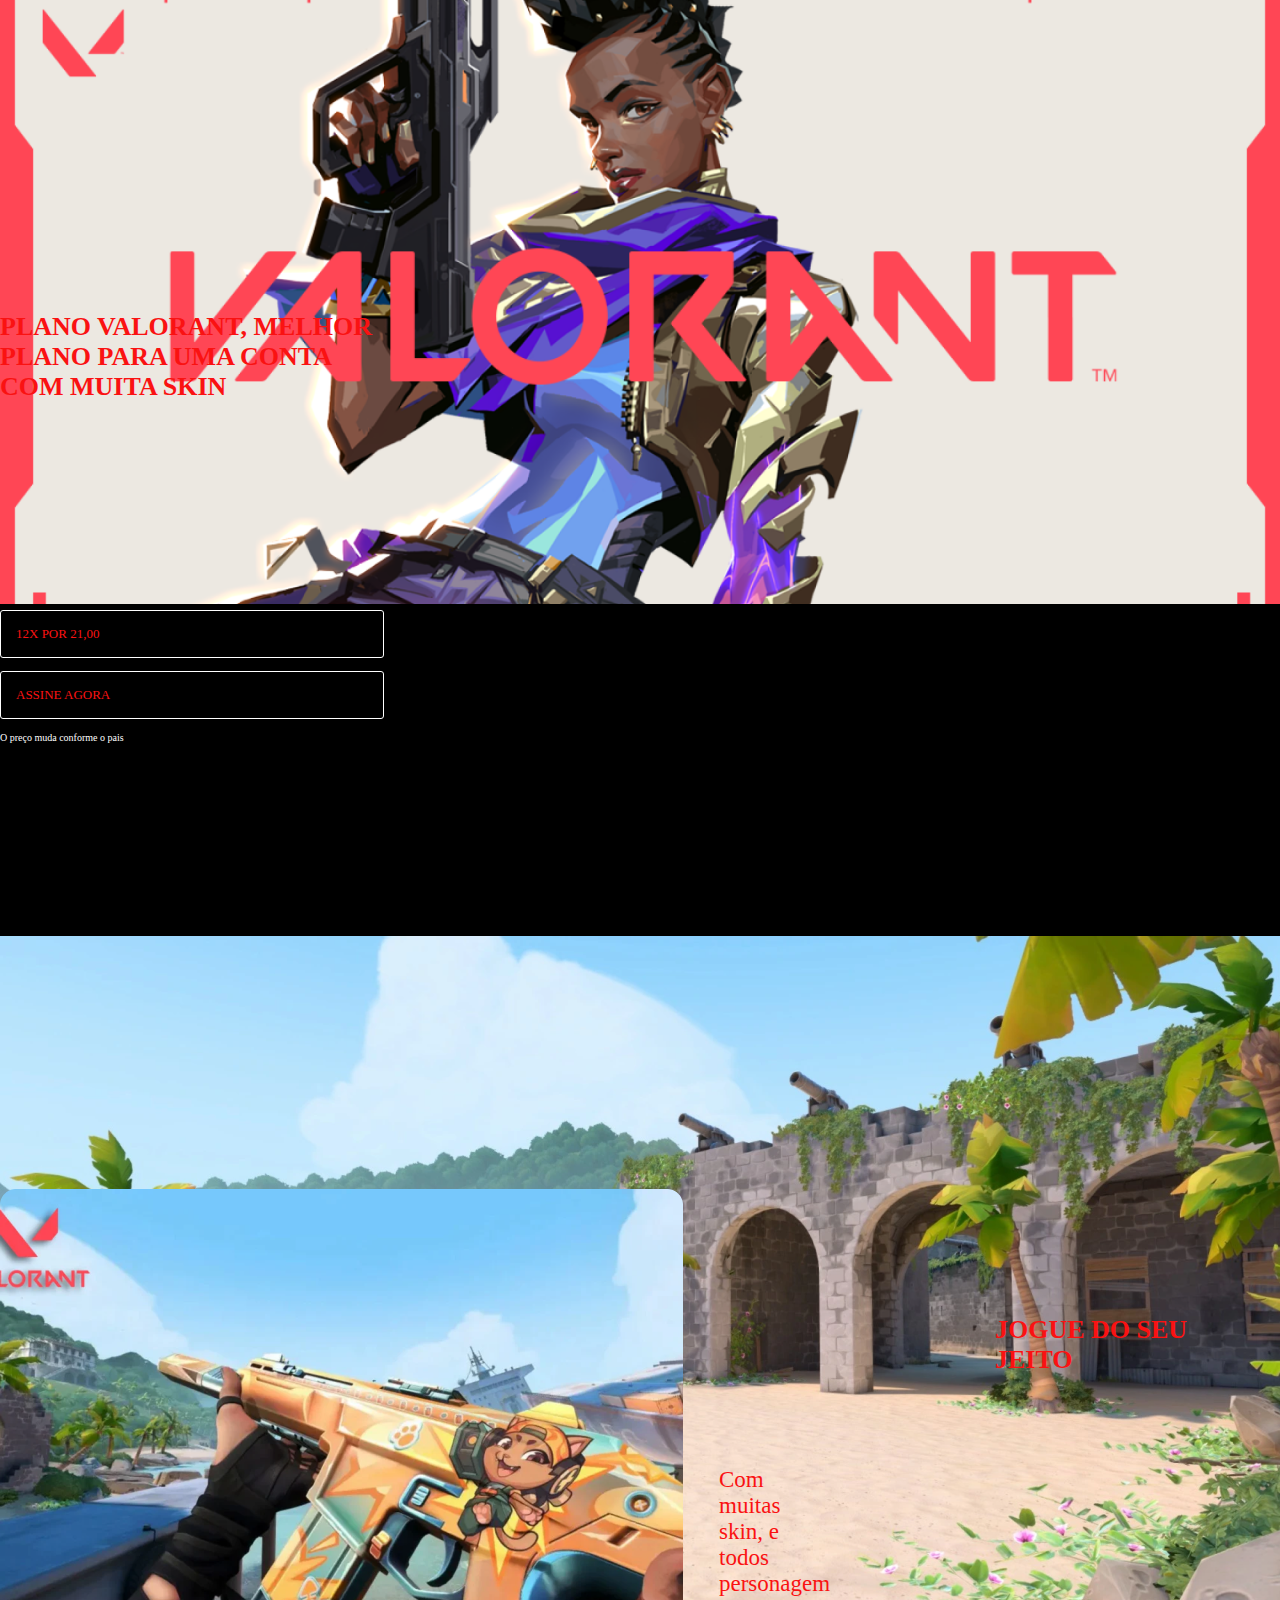
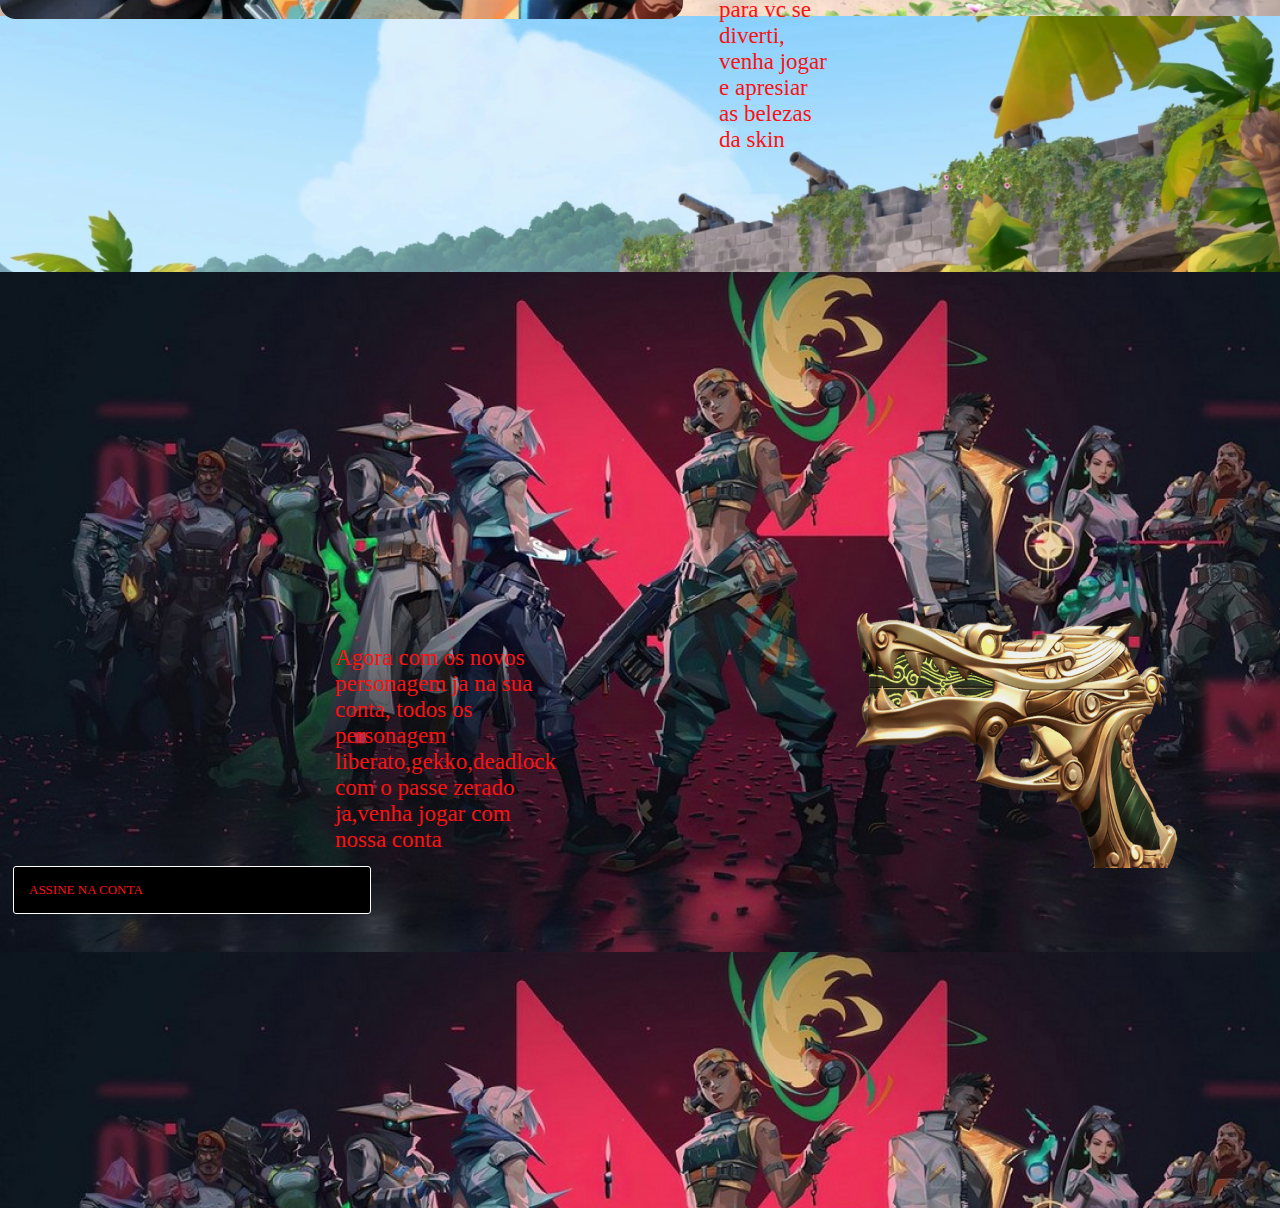
<file: valorant conta/index.html>
<!DOCTYPE html>

<html lang="pt-br">

<head>

    <meta charset="UTF-8">

    <meta http-equiv="X-UA-Compatible" content="IE=edge">

    <meta name="viewport" content="width=device-width, initial-scale=1.0">

    <title>conta valorant</title>

    <link rel="stylesheet" href="style.css">

</head>

<body>

   <!--primera seçao-->
    <section class="pricipal container">
        <DIV>
            <h1 class="texto">PLANO VALORANT, MELHOR PLANO PARA UMA CONTA COM MUITA SKIN</h1>
            <a href="https://www.youtube.com/watch?v=bcNsuZek2uA" class="container_botao">12X POR 21,00</a>
            <a href="" class="container_botao batao_segundario">ASSINE AGORA</a>
            <p class="container_aviso"> O preço muda conforme o pais</p>
        </DIV>
    </section>

   <!--sengunda seçao-->
    <section class="container secundario">
        <img class="secundario_imagem" src="img/Telas.png">
        
        <div class="container_descicao">
            <h2 class="descricao"> JOGUE DO SEU JEITO</h2>
            <p class="descicao_texto">   Com muitas skin, e todos personagem para vc se                   diverti, venha jogar e apresiar as belezas da skin</p>
        </dsv>
    </section>
<!--terçeira seçao -->
        <section class="container terceario">
            <div class="container_descicao">
                <p class="descicao_texto">   Agora com os novos personagem ja na sua conta,
                    todos os personagem liberato,gekko,deadlock com o passe zerado ja,venha jogar com nossa conta</p>
             <a href="" class="container_botao">ASSINE NA CONTA</a>  
            </div>  
            <img class="tercenario" src="img/Notebook.png">
                
            
            
    </section>

</body>

</html>
</file>
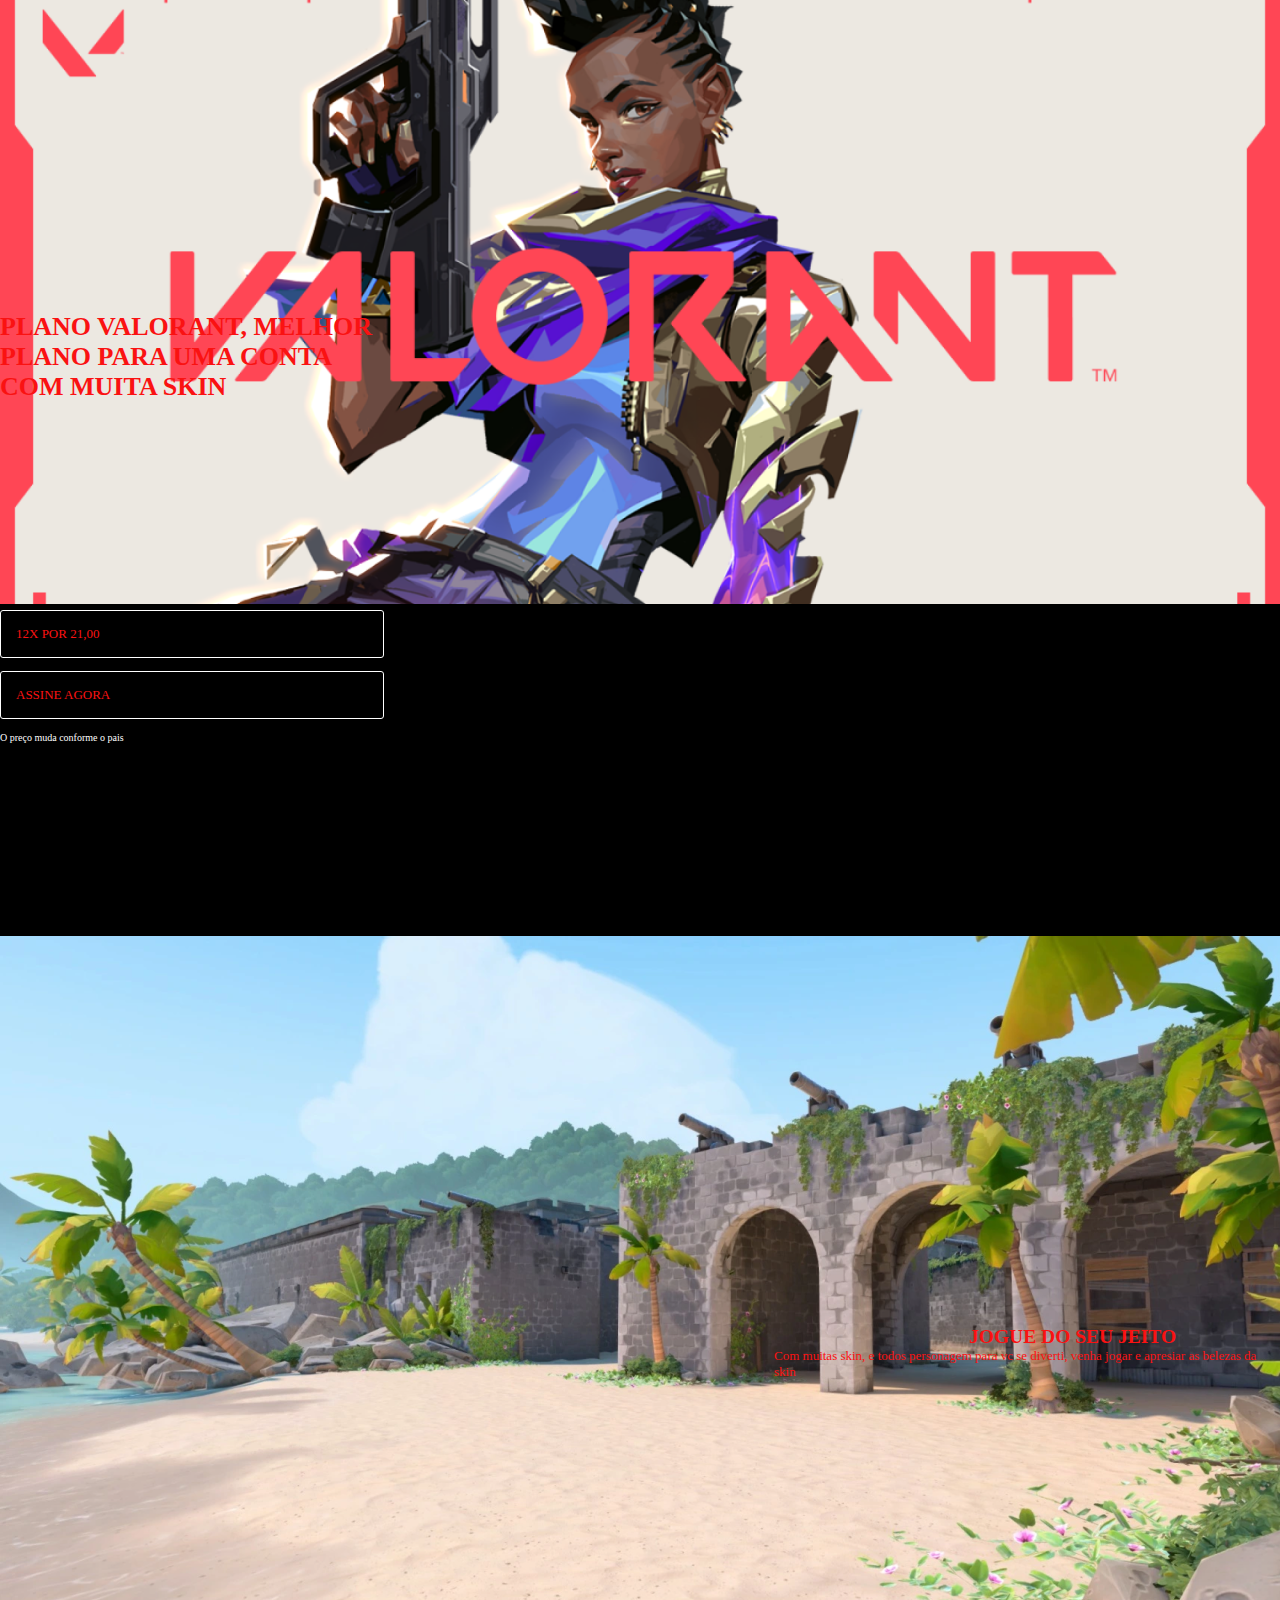
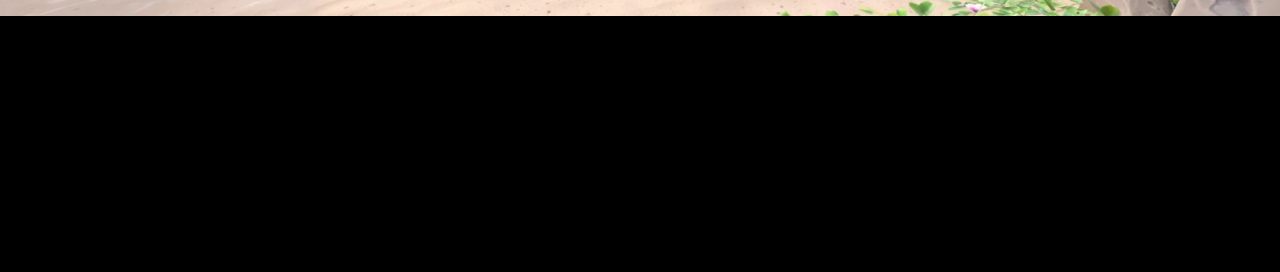
<file: contavaav-main/valorant conta/index.html>
<!DOCTYPE html>

<html lang="pt-br">

<head>

    <meta charset="UTF-8">

    <meta http-equiv="X-UA-Compatible" content="IE=edge">

    <meta name="viewport" content="width=device-width, initial-scale=1.0">

    <title>conta valorant</title>

    <link rel="stylesheet" href="style.css">

</head>

<body>

    <section class="pricipal container">
        <DIV>
            <h1 class="texto">PLANO VALORANT, MELHOR PLANO PARA UMA CONTA COM MUITA SKIN</h1>
            <a href="https://www.youtube.com/watch?v=bcNsuZek2uA" class="container_botao">12X POR 21,00</a>
            <a href="" class="container_botao batao_segundario">ASSINE AGORA</a>
            <p class="container_aviso"> O preço muda conforme o pais</p>
        </DIV>
    </section>

    <section class="container sencundario">
        <img class="secundario_imagem" src="img/Background (1).png">
        <div class="container_descicao">
            <h2 class="descricao"> JOGUE DO SEU JEITO</h2>
            <p class="descicao_texto">   Com muitas skin, e todos personagem para vc se                   diverti, venha jogar e apresiar as belezas da skin</p>
        </div>
    </section>

</body>

</html>
</file>
<file: valorant conta/style.css>
*{
    margin:0;
    padding: 0;
}

body{

    background-color: rgb(0, 0, 0);

   color:#FA1212;
    
   font-size: 13px ;
   font-weight: 10;

}

.pricipal{
    background-image: url(img/Background.png);
    background-repeat: no-repeat;
    background-size: contain;
    margin: 0 0 0 0;
}

.container{
    height: 104vh;
    display: grid;  
    grid-template-columns:30% 70%;
}
.container_botao{
    background-color: #000000 ;
    color: #FA1212;
    border-radius: 3px;
    padding: 15px;
    display: block;
   border: 1px solid white;
   text-decoration:none ;
   margin: 1em  0em 1em 0em ;
}

.batao_segundario{
background-color: transparent ;

}   
.container_aviso{
    color: white;
    font-size: 10px;
}

.texto{
    margin-bottom: 8em;
    margin-top: 12em;}
     
.secundario_imagem{
    width:1 ;

}
.secundario{
    background-image: url(img/Background\ \(1\).png);
    align-items: center;
    margin: auto;
}
.descricao{
    color: #FA1212;
    margin-top: 10em;
    margin-left: 23em;
    font-size: 26px;

}
.descicao_texto{
    color: #FA1212;
    margin-left: 14em;
    font-size:23px ;


}
.terceario{
    background-image: url(img/Background\ \(2\).png);
   
    align-items: center;
    margin: auto;
}
.container_descicao{
    padding-right: 1em;
    padding-left: 1em;
}
.descicao_texto{
display: inline-block;
padding-right: 40em;
margin-top: 4em;
}
.tercenario{
    padding-left: 36em;
    
}
</file>
<file: contavaav-main/valorant conta/style.css>
*{
    margin:0;
    padding: 0;
}

body{

    background-color: rgb(0, 0, 0);

   color:#FA1212;
    
   font-size: 13px ;
   font-weight: 10;

}

.pricipal{
    background-image: url(img/Background.png);
    background-repeat: no-repeat;
    background-size: contain;
    margin: 0 0 0 0;
}

.container{
    height: 104vh;
    display: grid;  
    grid-template-columns:30% 70%;
}
.container_botao{
    background-color: #000000 ;
    color: #FA1212;
    border-radius: 3px;
    padding: 15px;
    display: block;
   border: 1px solid white;
   text-decoration:none ;
   margin: 1em  0em 1em 0em ;
}

.batao_segundario{
background-color: transparent ;

}   
.container_aviso{
    color: white;
    font-size: 10px;
}

.texto{
    margin-bottom: 8em;
    margin-top: 12em;}
     
.secundario_imagem{
    width:1 ;

}
.secundario{
    align-items: center;
    margin: auto;
}
.descricao{
    color: #FA1212;
    margin-top: 20em;
    margin-left: 30em;
}
.descicao_texto{
    color: #FA1212;
    margin-left: 30em;

}
</file>
